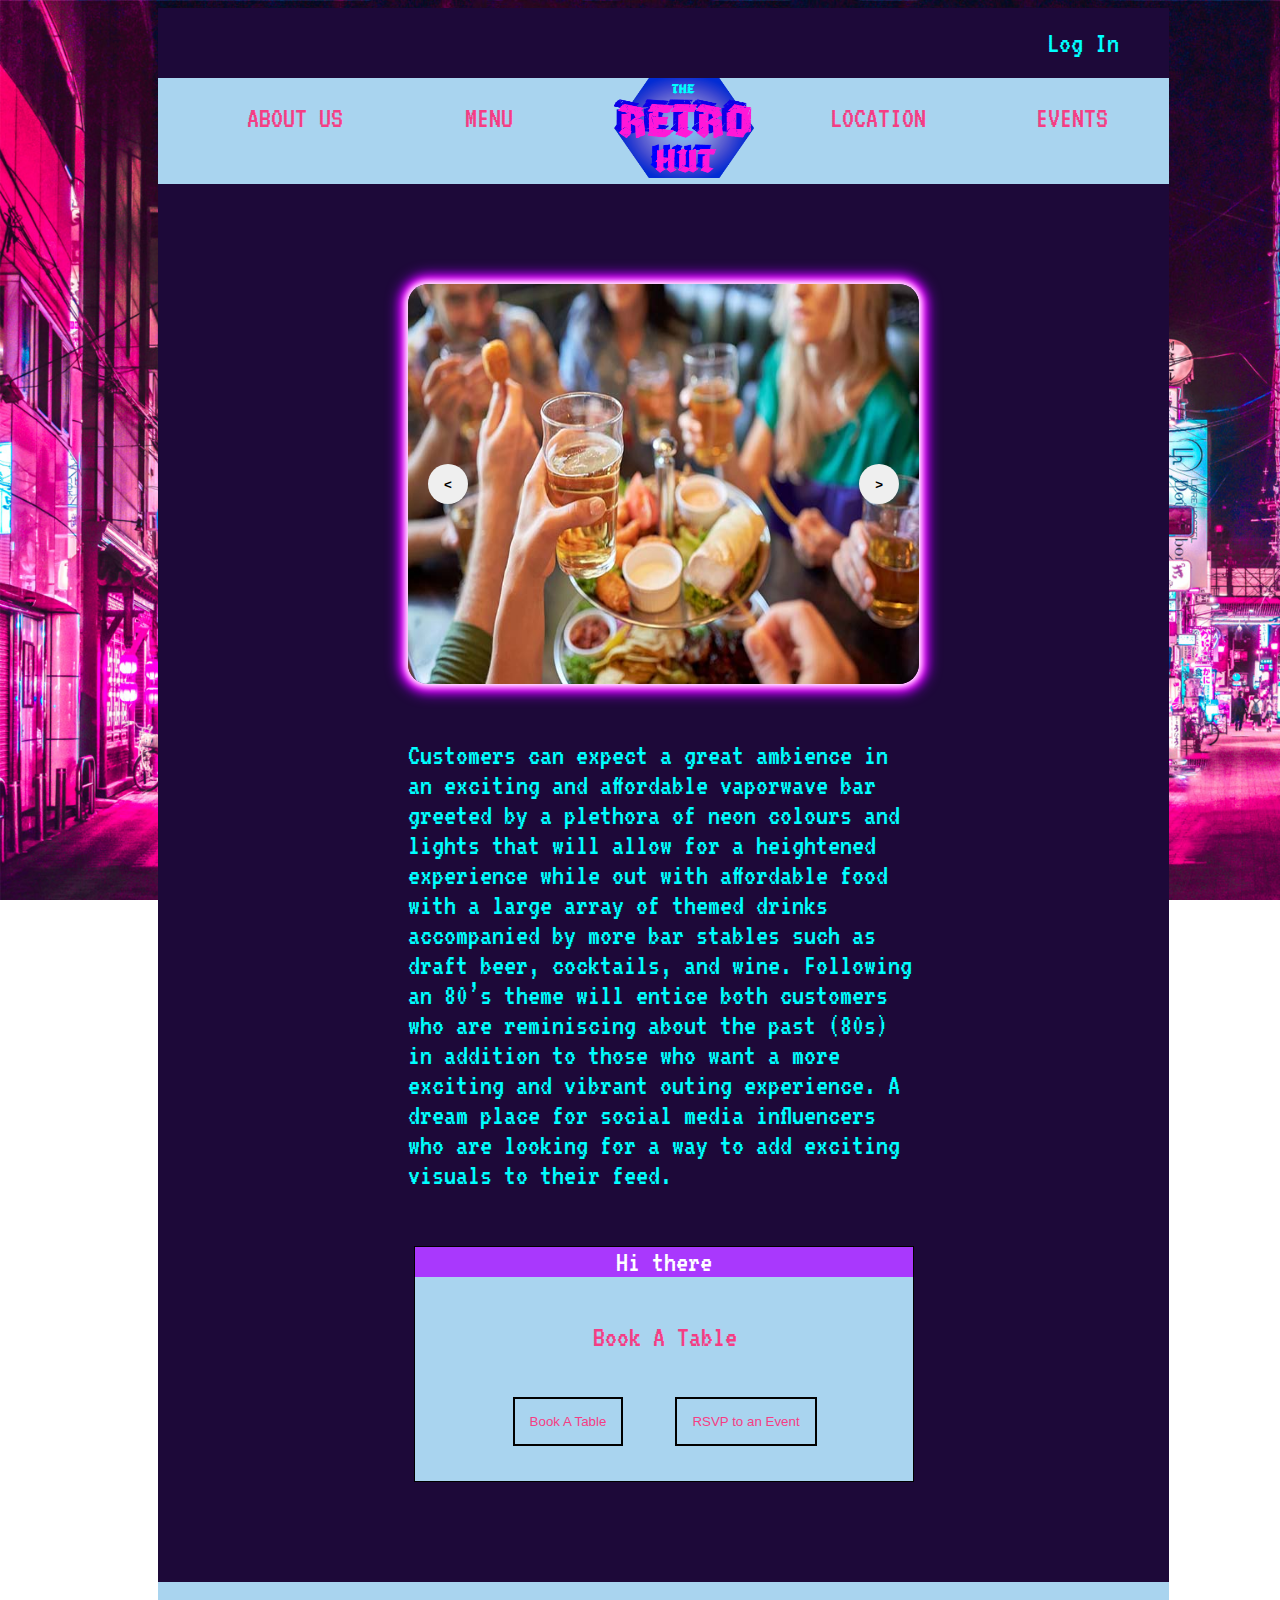
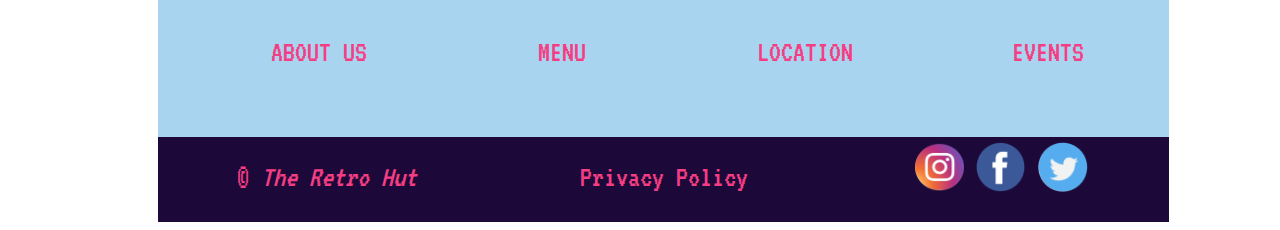
<file: index.html>
<!DOCTYPE html>
<html lang="en">

<head>
    <meta charset="UTF-8">
    <meta name="viewport" content="width=device-width, initial-scale=1.0">
    
    <link rel="stylesheet" type="text/css" href="css/style.css">
    <!--<link If you guys need to add CSS for your particular file you can add it here > -->
    <title>The Retro Hut</title>
</head>

<body>
    <div class="backgroundColor">
    <header class="flexContainer header">
        <!-- <a class="headContainer logoContainer" href="../html/home.html"><img class="logo" src="../image/homePage/logo/finalLogo.png" alt="An image of The Retro Hut logo"></a>
        <h1 class="headContainer">The Retro Hut</h1> -->
        <a class="headContainer login" href="#">Log In</a>
    </header>
    <nav class="nav">
        <ul class="flexContainer flexContainerWithoutMargin">
            <li class="listing navPadding"><a href="html/about.html">ABOUT US</a></li>
            <li class="listing navPadding"><a href="html/foodMenu.html">MENU</a></li>
            <li class="listing"><a class="" href="home.html"><img class="logo" src="image/homePage/logo/big size logo.png" alt="An image of The Retro Hut logo"></a></li>
            <li class="listing navPadding"><a href="html/location.html">LOCATION</a></li>
            <li class="listing navPadding"><a href="html/eventSpecial.html">EVENTS</a></li>
            <!-- Just make sure the Appropriate nav links are hidded based on the page you work -->
        </ul>
    </nav>
    <main class="contentContainer">
        <div class="slideContainer">
            <div class="imageContainer imageContainer--visible">
                <img class="sliderImage" src="image/homePage/imageSlider/bigstock-leisure-food-drinks-people-191392159.jpg">
            </div>
            <div class="imageContainer">
                <img class="sliderImage" src="image/homePage/imageSlider/patrick-tomasso-GXXYkSwndP4-unsplash.jpg">
            </div>
            <div class="imageContainer">
                <img class="sliderImage" src="image/homePage/imageSlider/vinvinvin-bar-and-restaurant-in-Montreal-Canada-main-HERO-CROP (1).jpeg">
            </div>
            <div class="imageContainer">
                <img class="sliderImage" src="image/homePage/imageSlider/interior.jpg">
            </div>
            <div class="sliderAction">
                <button id="btnPrev" aria-label="Previous slide"><</button>
                <button id="btnNext" aria-label="Next slide">></button>
            </div>
        </div>
 
        <div class="pContent homePContent">
            <p>Customers can expect a great ambience in an exciting and affordable vaporwave bar greeted by a plethora of neon colours and lights that will allow for a heightened experience while out with affordable food with a large array of themed drinks accompanied by more bar stables such as draft beer, cocktails, and wine. Following an 80’s theme will entice both customers who are reminiscing about the past (80s) in addition to those who want a more exciting and vibrant outing experience. A dream place for social media influencers who are looking for a way to add exciting visuals to their feed.</p>
        </div>
        
        <div class="outerGridContainer">
            <div class="innerHeadingGridContainer">
                <p>Hi there</p>
            </div>
            <div class="innerContentGridContainer">
                <p class="bookATableHeading">Book A Table</p>
                <div class="bookATableBtn">
                <button class="bookATableButton" onclick="window.location.href='html/reservation.html'"">Book A Table</button>
                <button class="bookATableButton" onclick="window.location.href='html/eventSpecial.html'">RSVP to an Event</button>
            </div>
            </div>
            <!-- <a href="#">Book a Table</a> -->
        </div>
    
    </main>
    <footer class="footerContainer">
        <nav class="columnTag navPadding">
            <ul class="flexContainer">
                <li class="listing"><a href="html/about.html">ABOUT US</a></li>
                <li class="listing"><a href="html/foodMenu.html">MENU</a></li>
                <li class="listing"><a href="html/location.html">LOCATION</a></li>
                <li class="listing"><a href="html/eventSpecial.html">EVENTS</a></li>
                <!-- Just make sure the Appropriate nav links are hidded based on the page you work -->
            </ul>
        </nav>
        <div class="columnTag">
            <!-- <a href="#">Contact</a> -->
            
            <div class="flexContainer">
                <a class="listing copyrightContainer" href="#">&#169; <em>The Retro Hut</em></a>
                <a class="listing privacyContainer" href="#">Privacy Policy</a>
                <div class="listing socialContainer">
                <!-- <a class="listing" href="../html/home.html">Home</a> -->
                <a class="listing" href="#"><img class="socialLink" src="image/template/footer/ig icon.png" alt="An image of Instagram icon"></a>
                <a class="listing" href="#"><img class="socialLink" src="image/template/footer/fb icon.png" alt="An image of Facebook icon"></a>
                <a class="listing" href="#"><img class="socialLink" src="image/template/footer/tw icon.png" alt="An image of Twitter icon"></a>
            </div>
            </div>
        </div>
    </footer>

</div>
    <script src="js/home.js" type="text/javascript"></script>
</body>

</html>
</file>
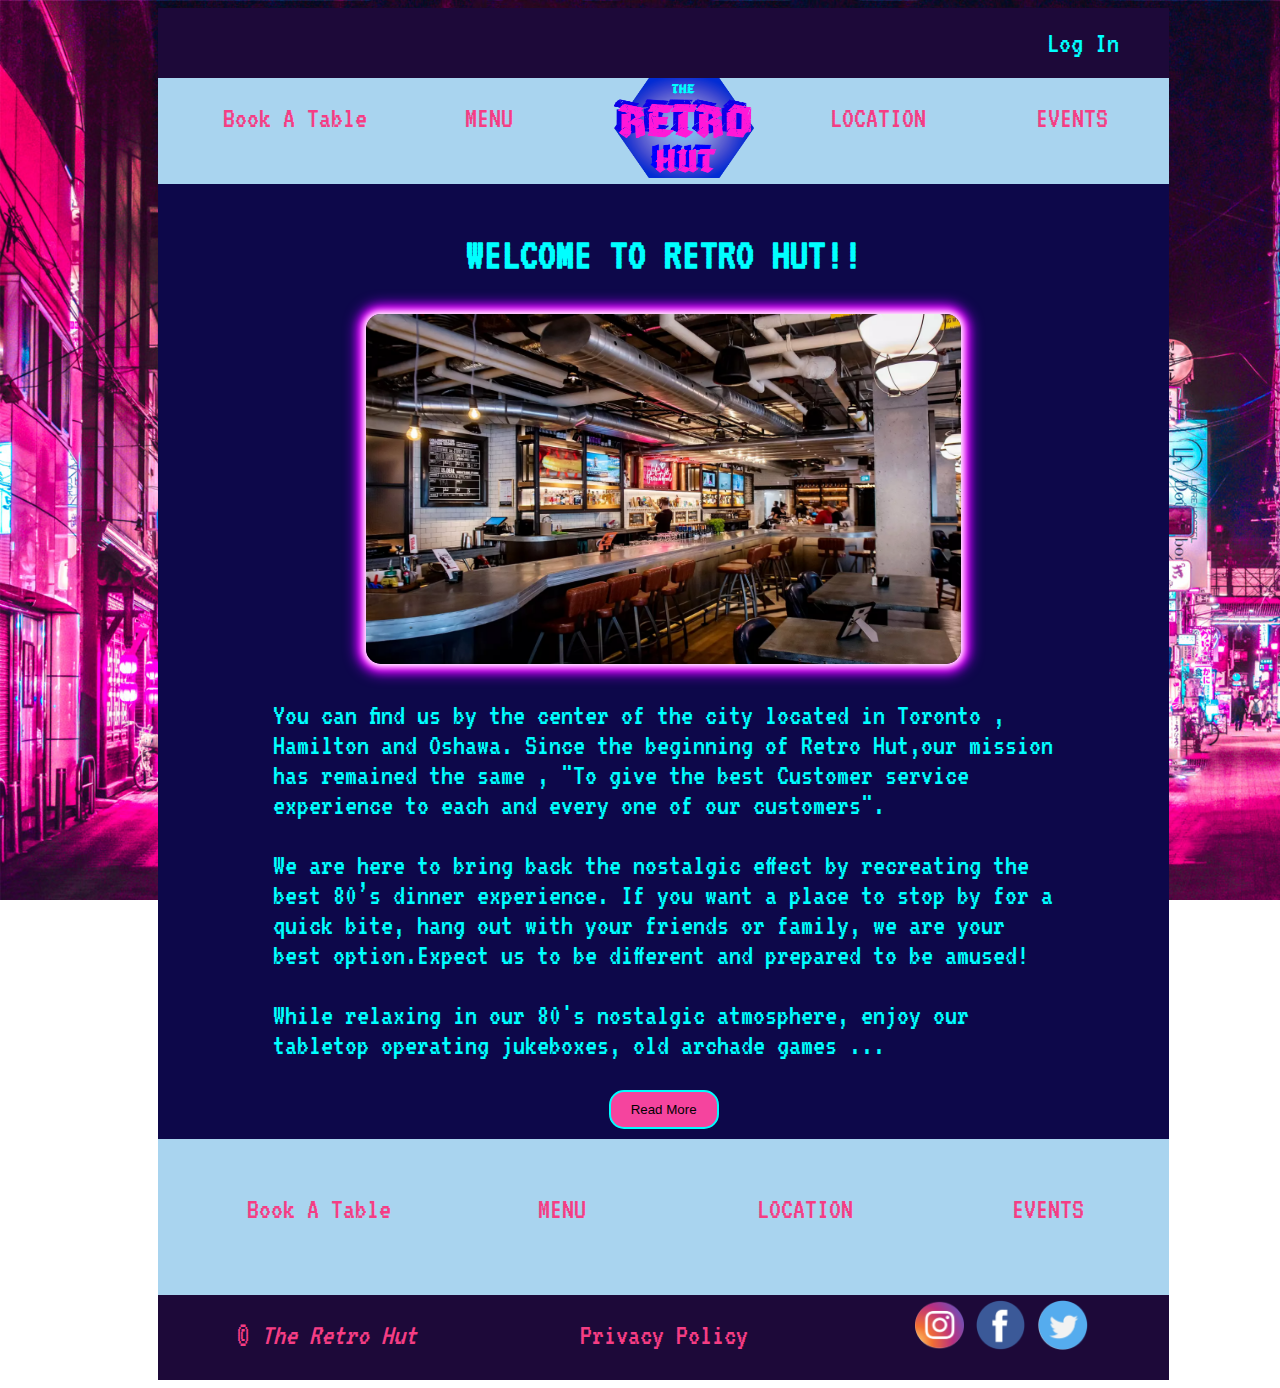
<file: html/about.html>
<!DOCTYPE html>
    <html lang="en">
    
    <head>
        <meta charset="UTF-8">
        <meta name="viewport" content="width=device-width, initial-scale=1.0">
        
        <link rel="stylesheet" type="text/css" href="../css/style.css">
        <link rel="stylesheet" type="text/css" href="../css/about.css">
        <!--<link If you guys need to add CSS for your particular file you can add it here > -->
        <title>The Retro Hut</title>
    </head>
    
    <body>
        <div class="backgroundColor">
        <header class="flexContainer header">
            <!-- <a class="headContainer logoContainer" href="../html/home.html"><img class="logo" src="../image/homePage/logo/finalLogo.png" alt="An image of The Retro Hut logo"></a>
            <h1 class="headContainer">The Retro Hut</h1> -->
            <a class="headContainer login" href="#">Log In</a>
        </header>
        <nav class="nav">
            <ul class="flexContainer flexContainerWithoutMargin">
                <li class="listing navPadding"><a href="../html/reservation.html">Book A Table</a></li>
                <li class="listing navPadding"><a href="../html/foodMenu.html">MENU</a></li>
                <li class="listing"><a class="" href="../index.html"><img class="logo" src="../image/homePage/logo/big size logo.png" alt="An image of The Retro Hut logo"></a></li>
                <li class="listing navPadding"><a href="../html/location.html">LOCATION</a></li>
                <li class="listing navPadding"><a href="../html/eventSpecial.html">EVENTS</a></li>
                <!-- Just make sure the Appropriate nav links are hidded based on the page you work -->
            </ul>
        </nav>
    <main>
        <section>
            <div class="about_us">
            
                <h2>WELCOME TO RETRO HUT!!</h2>
                <img class="about-img" src="../image/about/aboutusimage.png" alt="">
                <div class="contentPara">
                    <p>You can find us by the center of the city located in Toronto , Hamilton and Oshawa. 
                        Since the beginning of Retro Hut,our mission has remained the same , "To give the best Customer service experience to each and every one of our customers".
                    </p>
                    <p>We are here to bring back the nostalgic effect by recreating the best 80’s dinner experience. If you want a place to stop by for a quick bite, hang out with your friends or family, we are your best option.Expect us to be different and prepared to be amused!
                    </p>
                    <p>While relaxing in our 80's nostalgic atmosphere, enjoy our tabletop operating jukeboxes, old archade games <span id="dots">...</span><span id = 'read_more'> suitable for kids and adults, a pool table and some of the most popular old tunes.
                    We will serve you with a new culture where there is always comfort dining and caring service, with a unique experience, all within an affordable price.
                    Our staff is fully dedicated to serve you the best experience each time. All our servings are prepared with great love and passion making each bite exceptionally delicious and flavorful.
                    <br><br>
                    Looking forward to have you visit us. Book your reservation online or walk in. Can't wait to see you all and serve you with an amazing experience.</span>
                    </p>
                </div>  
                <button id="read_more_btn">Read More</button>
            </div>
        </section>   
    </main>
    <footer class="footerContainer">
        <nav class="columnTag navPadding">
            <ul class="flexContainer">
                <li class="listing"><a href="../html/reservation.html">Book A Table</a></li>
                <li class="listing"><a href="../html/foodMenu.html">MENU</a></li>
                <li class="listing"><a href="../html/location.html">LOCATION</a></li>
                <li class="listing"><a href="../html/eventSpecial.html">EVENTS</a></li>
                <!-- Just make sure the Appropriate nav links are hidded based on the page you work -->
            </ul>
        </nav>
        <div class="columnTag">
            <!-- <a href="#">Contact</a> -->
            
            <div class="flexContainer">
                <a class="listing copyrightContainer" href="#">&#169; <em>The Retro Hut</em></a>
                <a class="listing privacyContainer" href="#">Privacy Policy</a>
                <div class="listing socialContainer">
                <!-- <a class="listing" href="../html/home.html">Home</a> -->
                <a class="listing" href="#"><img class="socialLink" src="../image/template/footer/ig icon.png" alt="An image of Instagram icon"></a>
                <a class="listing" href="#"><img class="socialLink" src="../image/template/footer/fb icon.png" alt="An image of Facebook icon"></a>
                <a class="listing" href="#"><img class="socialLink" src="../image/template/footer/tw icon.png" alt="An image of Twitter icon"></a>
            </div>
            </div>
        </div>
    </footer>

</div>
    <!-- <script src="../js/home.js" type="text/javascript"></script> -->
    <script src="../js/about_read_more.js" ></script>  
</body>

</html>
</file>
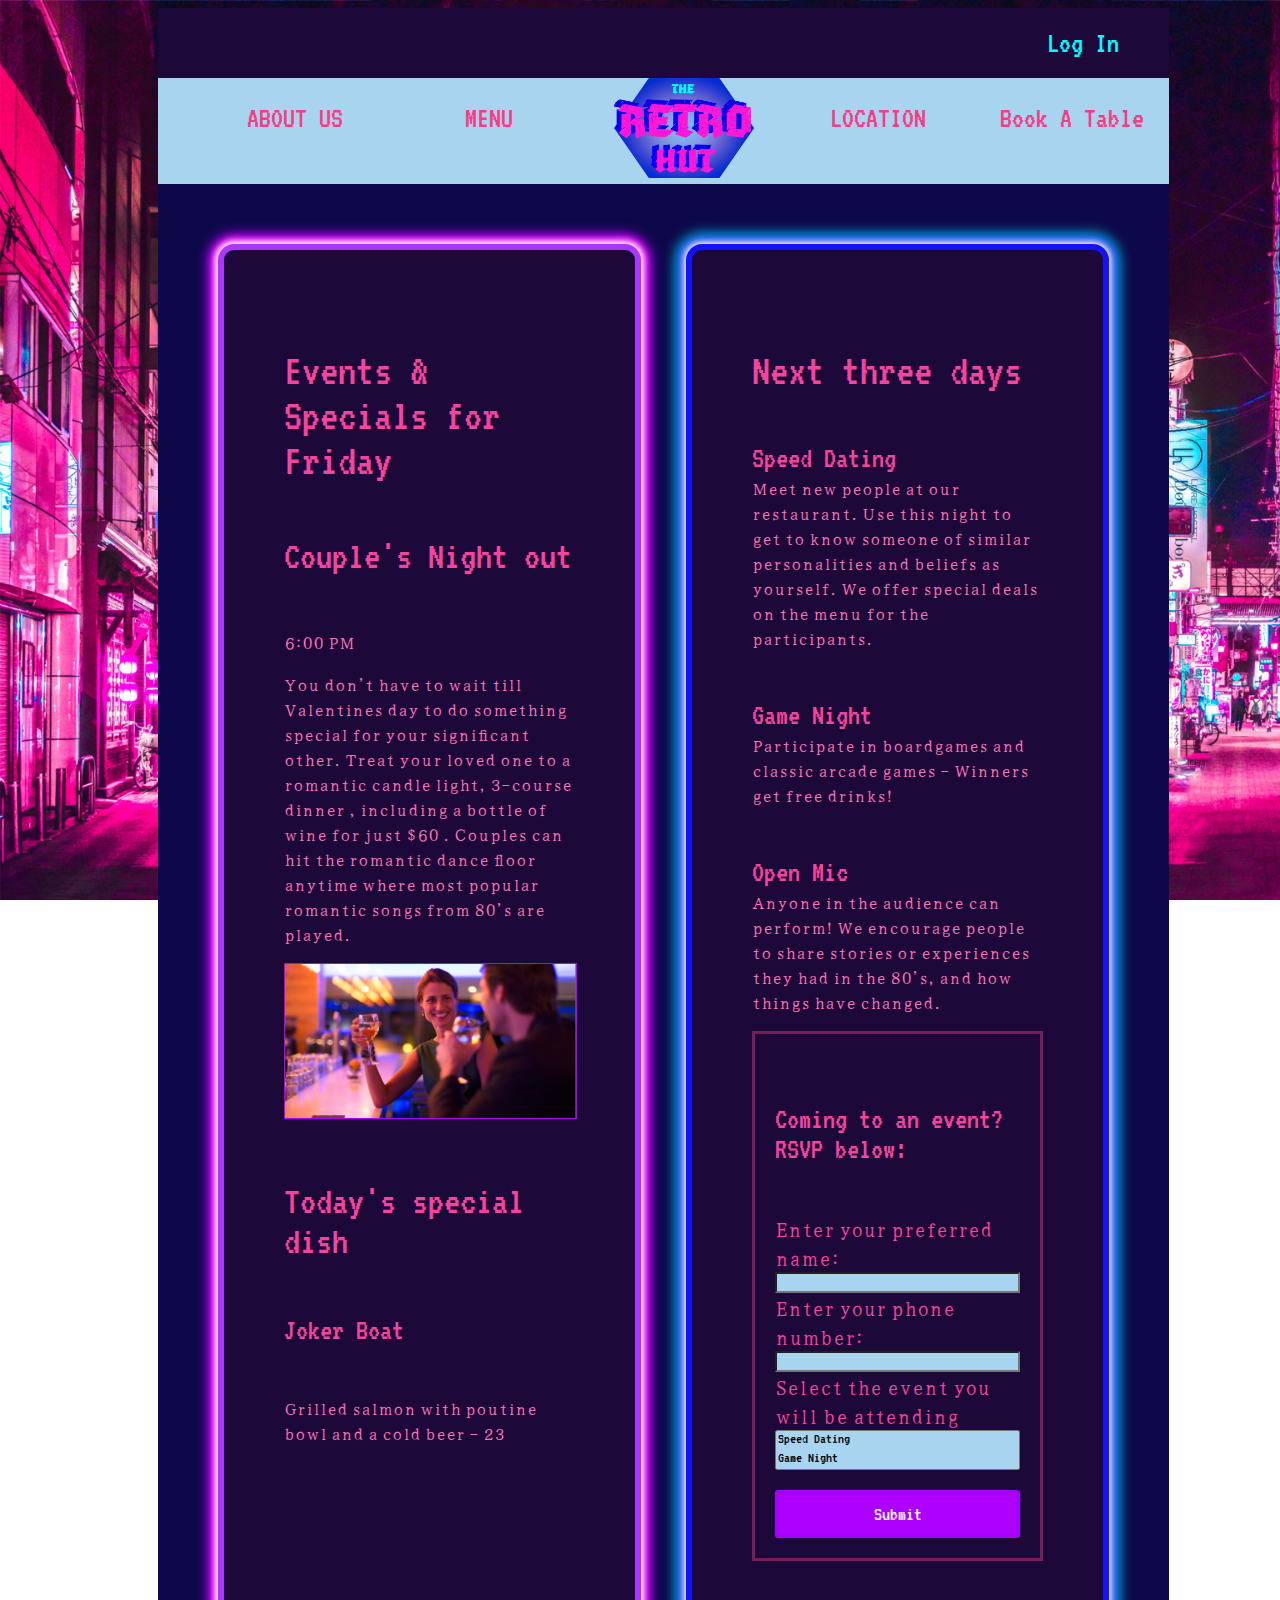
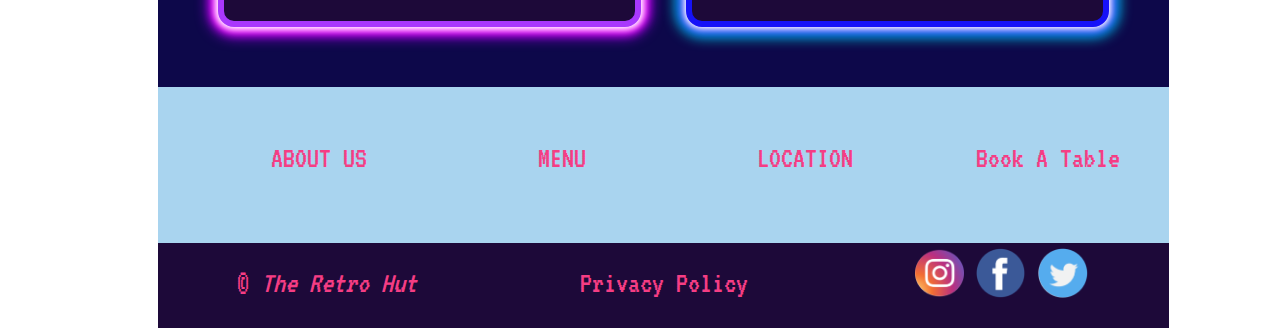
<file: html/eventSpecial.html>
<!DOCTYPE html>
<html lang="en">

<head>
    <meta charset="UTF-8">
    <meta name="viewport" content="width=device-width, initial-scale=1.0">
    <link rel="stylesheet" type="text/css" href="../css/style.css">
    <link rel="stylesheet" type="text/css" href="../css/eventSpecial.css">
    <script src="../js/eventSpecial.js"></script>
    <!--<link If you guys need to add CSS for your particular file you can add it here > -->
    <title>The Retro Hut - Events & Specials</title>
</head>

<body>
    <div class="backgroundColor">
    <header class="flexContainer header">
        <!-- <a class="headContainer logoContainer" href="../html/home.html"><img class="logo" src="../image/homePage/logo/finalLogo.png" alt="An image of The Retro Hut logo"></a>
        <h1 class="headContainer">The Retro Hut</h1> -->
        <a class="headContainer login" href="#">Log In</a>
    </header>
    <nav class="nav">
        <ul class="flexContainer flexContainerWithoutMargin">
            <li class="listing navPadding"><a href="../html/about.html">ABOUT US</a></li>
            <li class="listing navPadding"><a href="../html/foodMenu.html">MENU</a></li>
            <li class="listing"><a class="" href="../index.html"><img class="logo" src="../image/homePage/logo/big size logo.png" alt="An image of The Retro Hut logo"></a></li>
            <li class="listing navPadding"><a href="../html/location.html">LOCATION</a></li>
            <li class="listing navPadding"><a href="../html/reservation.html">Book A Table</a></li>
            <!-- Just make sure the Appropriate nav links are hidded based on the page you work -->
        </ul>
    </nav>
    <main>
        <section id="daily-info">
            <h2 id="event-header">Events and Specials</h2>
            <section id="daily-event">  
                <div>
                    <h4 id="event-title">Event title</h4>
                    <p id="event-time">Event time</p>
                    <p id="event-text">description text for event</p>
                    <img id="event-image" alt="People having fun at the retro hut" src=""> 
                </div>
            </section>
            <section id = "food-special">
                <h4>Today's special dish</h4>
                <h5 id="food-special-header"></h5>
                <p id="food-special-text"></p>
            </section>
        </section>
        <aside id="upcoming-events">
            <section id="event-info">
                <h2>Next three days</h2>
                <div id="event-one">
                    <h5 id="event-one-name" class="event-title">Event name</h5>
                    <p id="event-one-text" class="event-desc">Event description</p>
                </div>
                <div id="event-two">
                    <h5 id="event-two-name" class="event-title">Event name</h5>
                    <p id="event-two-text" class="event-desc">Event description</p>
                </div>
                <div id="event-three">
                    <h5 id="event-three-name" class="event-title"> Event name</h5>
                    <p id="event-three-text" class="event-desc">Event description</p>
                </div>
            </section>
            <form id="event-registration" name="eventReg" action="#" method="POST" class="shown">
                <h5>Coming to an event?  RSVP below: </h5>
                <label for="name">Enter your preferred name: </label>
                <input type="text" id="name" name="name">
                <label for="phone-num">Enter your phone number: </label>
                <input type="tel" id="phone-num" name="phoneNum">
                <label for="event-options"> Select the event you will be attending</label>
                <select id="event-options" name="event_options" size="2">
                    <option class="event-option" id="event-one-option" value="event-1">Event 1</option>
                    <option class="event-option" id="event-two-option" value="event-2">Event 2</option>
                    <option class="event-option" id="event-three-option" value="event-3">Event 3</option>
                </select>
                <input id="rsvp-submit" type="submit">
            </form>
            <div id="rsvp-confirm" class="hidden">
                <h5 id="rsvp-username">Thanks, USERNAME!</h5>
                <p id="rsvp-event"> EVENT NAME</p>
                <p id="rsvp-phone">CONTACT PHONE</p>
            </div>
        </aside>
    </main>
    <footer class="footerContainer">
        <nav class="columnTag navPadding">
            <ul class="flexContainer">
                <li class="listing"><a href="../html/about.html">ABOUT US</a></li>
                <li class="listing"><a href="../html/foodMenu.html">MENU</a></li>
                <li class="listing "><a href="../html/location.html">LOCATION</a></li>
                <li class="listing"><a href="../html/reservation.html">Book A Table</a></li>
                <!-- Just make sure the Appropriate nav links are hidded based on the page you work -->
            </ul>
        </nav>
        <div class="columnTag">
            <!-- <a href="#">Contact</a> -->
            
            <div class="flexContainer">
                <a class="listing copyrightContainer" href="#">&#169; <em>The Retro Hut</em></a>
                <a class="listing privacyContainer" href="#">Privacy Policy</a>
                <div class="listing socialContainer">
                <!-- <a class="listing" href="../html/home.html">Home</a> -->
                <a class="listing" href="#"><img class="socialLink" src="../image/template/footer/ig icon.png" alt="An image of Instagram icon"></a>
                <a class="listing" href="#"><img class="socialLink" src="../image/template/footer/fb icon.png" alt="An image of Facebook icon"></a>
                <a class="listing" href="#"><img class="socialLink" src="../image/template/footer/tw icon.png" alt="An image of Twitter icon"></a>
            </div>
            </div>
        </div>
    </footer>

</div>
    <!-- <script src="../js/home.js" type="text/javascript"></script> -->
</body>

</html>
</file>
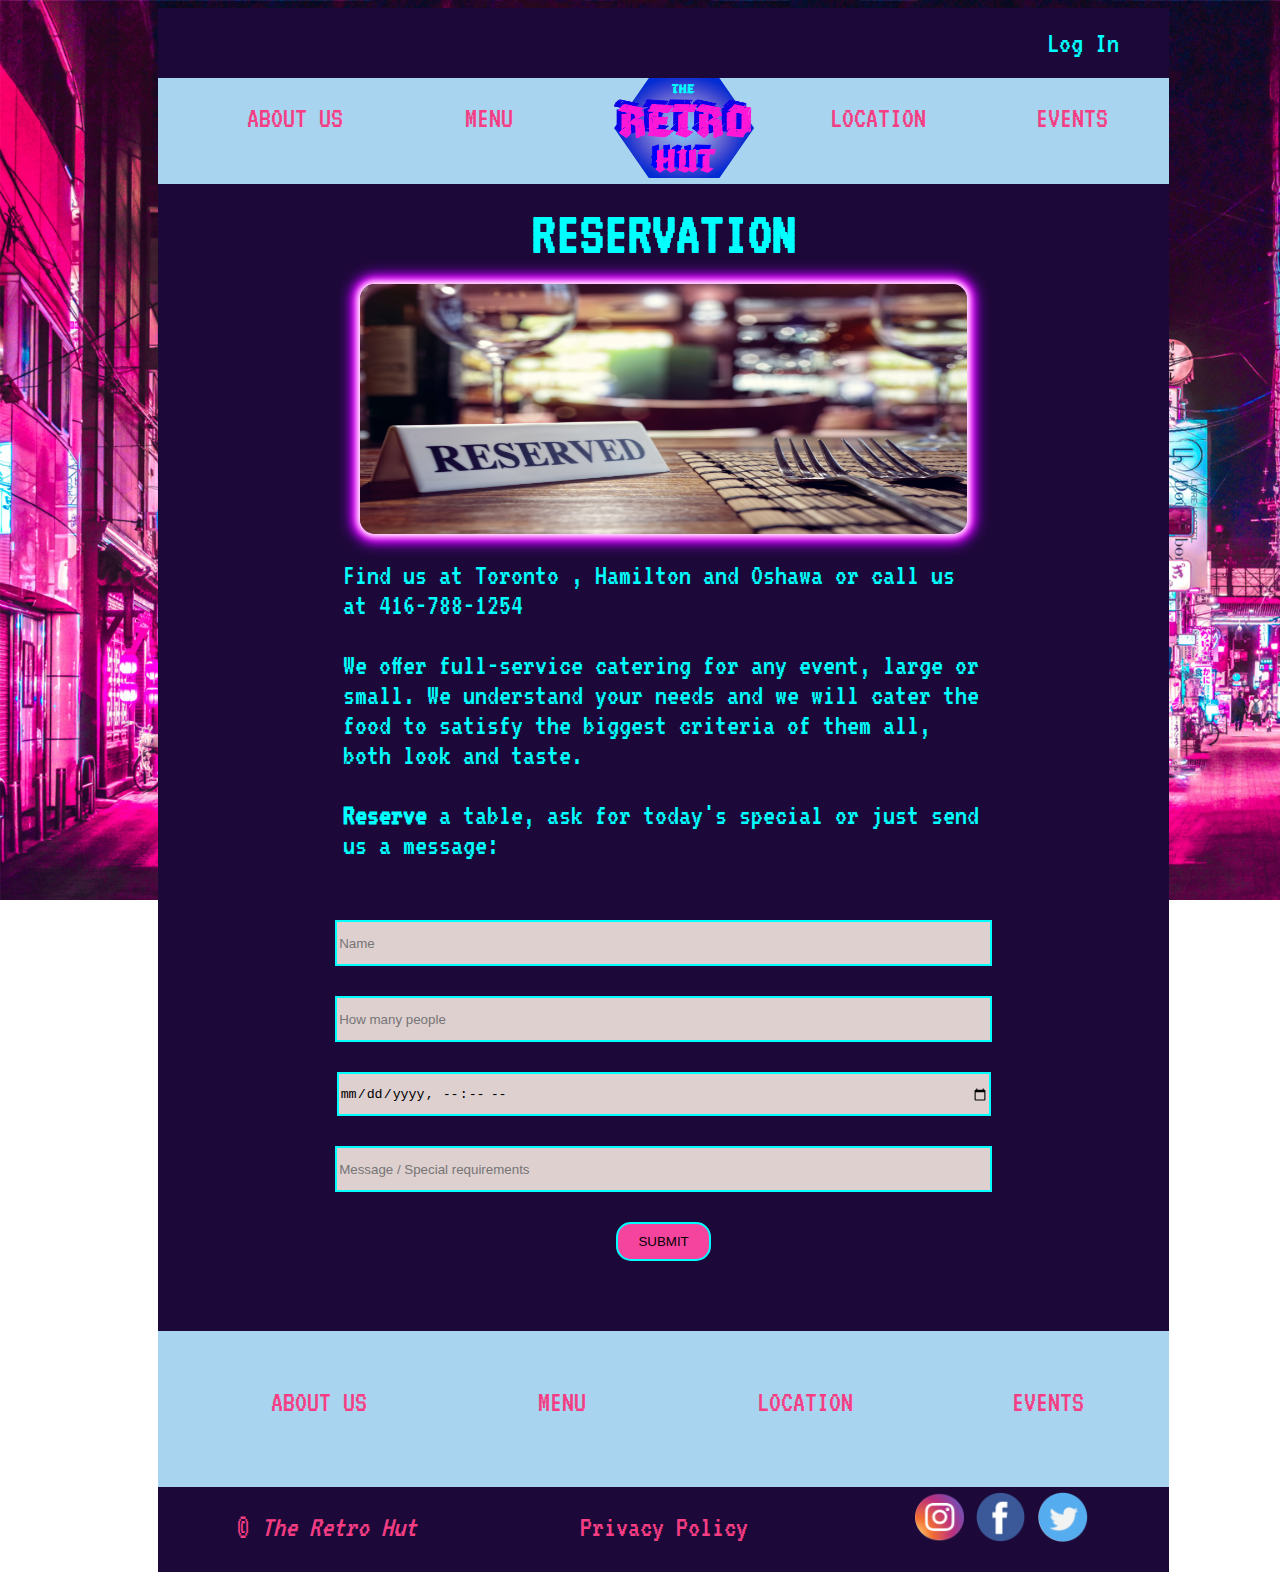
<file: html/reservation.html>
<!DOCTYPE html>
    <html lang="en">
    
    <head>
        <meta charset="UTF-8">
        <meta name="viewport" content="width=device-width, initial-scale=1.0">
        
        <link rel="stylesheet" type="text/css" href="../css/style.css">
        <link rel="stylesheet" type="text/css" href="../css/reservation.css">
        <!--<link If you guys need to add CSS for your particular file you can add it here > -->
        <title>The Retro Hut</title>
    </head>
    
    <body>
        <div class="backgroundColor">
        <header class="flexContainer header">
            <!-- <a class="headContainer logoContainer" href="../html/home.html"><img class="logo" src="../image/homePage/logo/finalLogo.png" alt="An image of The Retro Hut logo"></a>
            <h1 class="headContainer">The Retro Hut</h1> -->
            <a class="headContainer login" href="#">Log In</a>
        </header>
        <nav class="nav">
            <ul class="flexContainer flexContainerWithoutMargin">
                <li class="listing navPadding"><a href="../html/about.html">ABOUT US</a></li>
                <li class="listing navPadding"><a href="../html/foodMenu.html">MENU</a></li>
                <li class="listing"><a class="" href="../index.html"><img class="logo" src="../image/homePage/logo/big size logo.png" alt="An image of The Retro Hut logo"></a></li>
                <li class="listing navPadding"><a href="../html/location.html">LOCATION</a></li>
                <li class="listing navPadding"><a href="../html/eventSpecial.html">EVENTS</a></li>
                <!-- Just make sure the Appropriate nav links are hidded based on the page you work -->
            </ul>
        </nav>
            <main>
                <section>
                <div class="reservation">
                    <!-- reservation -->

                    <h1 class="">RESERVATION</h1>
                    <img class="reservation-img" src="../image/about/booking.png" alt="">
                    <div class="contentPara">
                        <p class="centerPara">Find us at Toronto , Hamilton and Oshawa or call us at 416-788-1254</p>
                        <p>We offer full-service catering for any event, large or small. We understand your needs and we will cater the food to satisfy the biggest criteria of them all, both look and taste.</p>
                        <p class="centerPara"><b>Reserve</b> a table, ask for today's special or just send us a message:</p>
                    </div>

                    <form name="reservationForm" action="/action_page.php" target="_blank" autocomplete="off">
                        <p><label for="Name" class="errMsg"></label><input class="form-input" type="text" placeholder="Name" required name="Name"></p>
                        <p><input class="form-input" type="number" placeholder="How many people" required name="People"></p>
                        <p><input class="form-input" type="datetime-local" placeholder="Date and time" required name="date" value=""></p>
                        <p><input class="form-input" type="text" placeholder="Message / Special requirements" required name="Message"></p>
                        <p><button class="" id="submit" type="submit">SUBMIT</button></p>
                    </form>
                    <p id='success-msg'></p>
                </div>
                </section>
            </main>
            <footer class="footerContainer">
                <nav class="columnTag navPadding">
                    <ul class="flexContainer">
                        <li class="listing"><a href="../html/about.html">ABOUT US</a></li>
                        <li class="listing"><a href="../html/foodMenu.html">MENU</a></li>
                        <li class="listing"><a href="../html/location.html">LOCATION</a></li>
                        <li class="listing"><a href="../html/eventSpecial.html">EVENTS</a></li>
                        <!-- Just make sure the Appropriate nav links are hidded based on the page you work -->
                    </ul>
                </nav>
                <div class="columnTag">
                    <!-- <a href="#">Contact</a> -->
                    
                    <div class="flexContainer">
                        <a class="listing copyrightContainer" href="#">&#169; <em>The Retro Hut</em></a>
                        <a class="listing privacyContainer" href="#">Privacy Policy</a>
                        <div class="listing socialContainer">
                        <!-- <a class="listing" href="../html/home.html">Home</a> -->
                        <a class="listing" href="#"><img class="socialLink" src="../image/template/footer/ig icon.png" alt="An image of Instagram icon"></a>
                        <a class="listing" href="#"><img class="socialLink" src="../image/template/footer/fb icon.png" alt="An image of Facebook icon"></a>
                        <a class="listing" href="#"><img class="socialLink" src="../image/template/footer/tw icon.png" alt="An image of Twitter icon"></a>
                    </div>
                    </div>
                </div>
            </footer>
        
        </div>
            <!-- <script src="../js/home.js" type="text/javascript"></script> -->
            <script src="../js/reservation.js" ></script>  
        </body>
        
        </html>
</file>
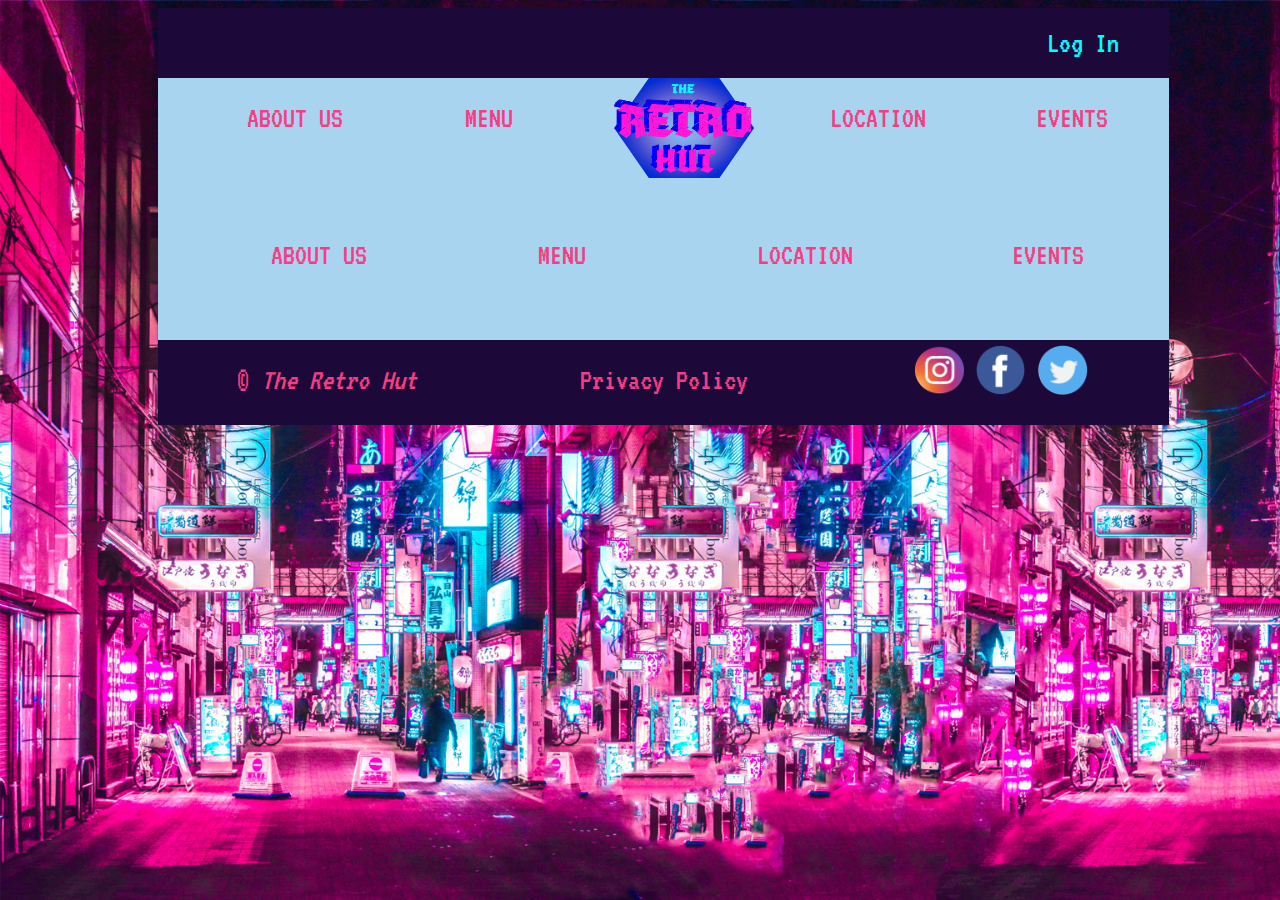
<file: html/template.html>
<!DOCTYPE html>
<html lang="en">

<head>
    <meta charset="UTF-8">
    <meta name="viewport" content="width=device-width, initial-scale=1.0">
    
    <link rel="stylesheet" type="text/css" href="../css/style.css">
    <!--<link If you guys need to add CSS for your particular file you can add it here > -->
    <title>The Retro Hut</title>
</head>

<body>
    <div class="backgroundColor">
    <header class="flexContainer header">
        <!-- <a class="headContainer logoContainer" href="../html/home.html"><img class="logo" src="../image/homePage/logo/finalLogo.png" alt="An image of The Retro Hut logo"></a>
        <h1 class="headContainer">The Retro Hut</h1> -->
        <a class="headContainer login" href="#">Log In</a>
    </header>
    <nav class="nav">
        <ul class="flexContainer flexContainerWithoutMargin">
            <li class="listing navPadding"><a href="#">ABOUT US</a></li>
            <li class="listing navPadding"><a href="#">MENU</a></li>
            <li class="listing"><a class="" href="../index.html"><img class="logo" src="../image/homePage/logo/big size logo.png" alt="An image of The Retro Hut logo"></a></li>
            <li class="listing navPadding"><a href="#">LOCATION</a></li>
            <li class="listing navPadding"><a href="#">EVENTS</a></li>
            <!-- Just make sure the Appropriate nav links are hidded based on the page you work -->
        </ul>
    </nav>
    <main>
        <section>
            <!-- Here you guys can add the body of your particular page -->
        </section>
    </main>
    <footer class="footerContainer">
        <nav class="columnTag navPadding">
            <ul class="flexContainer">
                <li class="listing"><a href="#">ABOUT US</a></li>
                <li class="listing"><a href="#">MENU</a></li>
                <li class="listing"><a href="#">LOCATION</a></li>
                <li class="listing"><a href="#">EVENTS</a></li>
                <!-- Just make sure the Appropriate nav links are hidded based on the page you work -->
            </ul>
        </nav>
        <div class="columnTag">
            <!-- <a href="#">Contact</a> -->
            
            <div class="flexContainer">
                <a class="listing copyrightContainer" href="#">&#169; <em>The Retro Hut</em></a>
                <a class="listing privacyContainer" href="#">Privacy Policy</a>
                <div class="listing socialContainer">
                <!-- <a class="listing" href="../html/home.html">Home</a> -->
                <a class="listing" href="#"><img class="socialLink" src="../image/template/footer/ig icon.png" alt="An image of Instagram icon"></a>
                <a class="listing" href="#"><img class="socialLink" src="../image/template/footer/fb icon.png" alt="An image of Facebook icon"></a>
                <a class="listing" href="#"><img class="socialLink" src="../image/template/footer/tw icon.png" alt="An image of Twitter icon"></a>
            </div>
            </div>
        </div>
    </footer>

</div>
    <script src="../js/home.js" type="text/javascript"></script>
</body>

</html>
</file>
<file: css/style.css>
/* html {
    height: 100%;
    background-color: red;
    padding: 5%;
    padding-right: 7%;
    padding-left: 7%;
}*/

@import url('https://fonts.googleapis.com/css2?family=VT323&display=swap'); 
@import url('https://fonts.googleapis.com/css2?family=Poppins:wght@700&family=Yuji+Syuku&display=swap');

.backgroundColor{
    position: relative;
    top: 0;
    bottom: 0;
    width: 80%;
    /* padding-right: 10%;
    padding-left: 10%; */
    height: 100%;
    background-color: #1D0939;
    text-align: center;
    justify-content: center;
    margin-left: 150px;
}

body{
    background-image: url("../image/template/backgroundImage/Background_2.jpg");
    background-size: cover;
    font-family: 'VT323', monospace;
    font-size: 30px;
    background-attachment: fixed;
}

/*body{
    /* display: grid; */
    /*padding-right: 5%;
    padding-left: 5%;


    /* color: #F53D84;
    background-image: url("../image/template/backgroundImage/");
    background-color: #1D0939;
    z-index: 0;
    position: absolute; */

    /* height: 100%;
    background: linear-gradient(90deg, #FFC0CB 50%, #00FFFF 50%); */

   /* height: 100%;
    background-color: white;
    background-repeat: repeat-y;
    background-size: 50% auto;*/
    /*float: left;
} */

/* .positionContent{
    position: absolute;
    z-index: 1;
    /* width: 100%; */
    /* padding-left: 0;
    padding-right: 0; */
    /*background-color: yellow;
} 

/* classes for template html */
.flexContainer{
    display: flex;
    flex-flow: row wrap;
}

.flexContainerWithoutMargin{
    margin: 0;
}

.headContainer{
    flex: 1 0 0;
    text-align: center;
    justify-content: space-between;
    align-items: center;
    /* align-items: space-around; */
    /* text-decoration: none; */
}

/* .navContainer{
    flex: 4 0 0;
    text-align: center;

} */
a{
    text-decoration: none;
    color: #F53D84;

}

.listing{
    flex:1 0 0;
    text-align: center;
    list-style: none;
    text-align: center;
    justify-content: space-evenly;
    align-items: center;
    top: 0;
    /* text-decoration: none; */
}

/* .listing:hover{
    display: inline;
    background-color: #1612F8;
    border-radius: 100px;
} */

.footerContainer{
    display: flex;
    flex-flow: column wrap;
}

.footerPosition{
    /* position: relative; */
    left: 0;
    right: 0;
    text-align: center;
    justify-content: space-between;
    align-items: center;
    /* height: 10%; */
    padding-top: 1%;
    padding-bottom: 1%;
    background-color: #A9D4EF;
}

.columnTag{
    flex: 1 0 0;
    text-align: center;
    
}

.header{
    /* position: absolute; */
    top: 0;
    left: 0;
    right: 0;
}

.logoContainer{
    /* margin-top: -10px; */
    justify-content: center; 
    margin-left: -200px;
} 

.copyrightContainer{
    text-align: center;  
    padding-top: 25px;
}

.privacyContainer{
    text-align: center;
    padding-top: 25px;
}

.socialContainer{
    text-align: center;
    padding-top: 5px;
}

.logo{
    /* position: absolute; */
    width: 140px;
    height: 100px;   
    /* top: 0; */
    /* top: 4.5%; */  

}

.check{
    padding: 0;
    margin: 0;
    border: 0;
    width: 0;
    height: 0;
}

.socialLink{
    width: 50px;
    height: 50px;
}

.nav{
    /* position: absolute; */
    left: 0;
    right: 0;
    text-align: center;
    justify-content: space-evenly;
    align-items: center;
    /* height: 10%; */
    /* padding-top: 1%;
    padding-bottom: 1%; */
    background-color: #A9D4EF;
}

.navPadding{
    padding-top: 2.5%;
    padding-bottom: 1%; 
    background-color: #A9D4EF;
}

.login{
    text-align: right;
    padding-right: 5%;
    padding-top: 2%;
    padding-bottom: 2%;
    color: #00FFFF;
}



/* Home page classes */

.bookATableContainer{
    text-align: center;
    padding-top: 100px;
    padding-bottom: 100px;
    /* padding-left: 25%;
    padding-right: 25%; */
}

.contentContainer{
    text-align: center;
    padding-left: 250px;
    padding-right: 250px;
    padding-top: 100px;
    padding-bottom: 100px;
    /* border: 1px solid black; */
}

.homePContent{
    padding-top: 5%;
    text-align: left;
}

.locationText{
    text-align: center;
    padding-top: 20px;
    padding-bottom: 20px;
}

.outerGridContainer{
    display: grid;
    grid-template-columns: 500px;
    padding-top: 5%;
    align-items: center;
    justify-content: center;

}

.innerHeadingGridContainer{
    display: grid;
    grid-template-columns: 500px;
    grid-template-rows: 30px;
    background-color: #A938FD;
    align-items: center;
    justify-content: center;
    color: white;
    gap: 0px;
    /* box-shadow:
    0 0 6px 3px #fff,
    0 0 10px 6px #f0f,
    0 0 14px 9px rgb(174, 0, 255); */
    border: black solid 1px;
    border-bottom: none;
    margin-bottom: 0;
    z-index: 100;
}

.innerContentGridContainer{
    display: grid;
    grid-template-columns: 500px;
    grid-template-rows: 100px;
    background-color: #A9D4EF;
    gap: 0px;
    /* box-shadow:
    0 0 6px 3px #fff,
    0 0 10px 6px #f0f,
    0 0 14px 9px rgb(174, 0, 255); */
    border: black solid 1px;
    border-top: none;
    z-index: 100;
}

.bookATableHeading{
    padding-top: 3%;
    color: #F53D84;
}

.bookATableBtn{
    padding-bottom: 3%;
    justify-content: space-evenly;

}

.pContent{
    color: #00FFFF;
}

.bookATableButton{
    padding: 3%; 
    margin: 20px;
    border: solid black 2px;
    color: #F53D84;
    background-color: #A9D4EF;
}

.slideContainer{
    width: auto;
    height: 400px;
    overflow: hidden;
    position: relative;
    border-radius: 20px;
    box-shadow:
    0 0 6px 3px #fff,
    0 0 10px 6px #f0f,
    0 0 14px 9px rgb(174, 0, 255);
}

/* .slideContainer .imageContainer{
    animation: 3s slideContainer infinite;
} */

.imageContainer{
    width: 100%;
    height: 400px;

}

.sliderImage{
    width: 100%;
    height: 400px;

}

.slideContainer .imageContainer, .slideContainer .imageContainer--hidden{
    display: none;
}

.slideContainer .imageContainer--visible{
    display: block;
    animation: fadeVisibility 0.5s;
}

.slideContainer .sliderAction{
    display: flex;
    width: 100%;
    justify-content: space-between;
    position: absolute;
    top: 50%;
    transform: translateY(-50%);
}

.slideContainer .sliderAction button{
    border-radius: 50%;
    border: 0;
    font-weight: bold;
    cursor: pointer;
    width: 40px;
    height: 40px;
}

/* .slideContainer .sliderAction button{
    margin: 0 20px;
} */

.slideContainer .sliderAction button#btnPrev{
    margin-left: 20px;
}

.slideContainer .sliderAction button#btnNext{
    margin-right: 20px;
}

@keyframes fadeVisibility {
    0% {
      opacity: 0;
    }
    100% {
      opacity: 1;
      transform: opacity linear;
    }
  }

/* Location page classes */

.location{
    width: 250px;
    height: 250px;
    border: 1px solid #1D0939;
}

.location img {
    width: 100%;
    height: 100%;
    object-fit: cover;
    overflow: hidden;
}

.locationContainer{
    flex: 1 0 0;
    text-align: center;
    justify-content: space-around;
    align-items: center;
    margin: 10px;
    border-radius: 20px;
    box-shadow:
    0 0 6px 3px #fff,
    0 0 10px 6px #f0f,
    0 0 14px 9px rgb(174, 0, 255);
    /* align-items: space-around; */
    /* text-decoration: none; */
}

.locationContentContainer{
    text-align: center;
    padding-left: 100px;
    padding-right: 100px;  
    padding-top: 100px;
    padding-bottom: 100px;  
}




/* .login{
    align-items: space-around;
} */
</file>
<file: css/about.css>
/* --------------------ABOUT US -------------------------- */


#read_more {
    display: none;
}
#read_more_btn {
    background: #F5449E;
    padding: 10px 20px;
    border:solid 2px #00FFFF ;
    border-radius: 15px;
}

#read_more_btn:hover {
    background-color: #1612F8;
    color: white;
}
.about_us {
    padding: 10px;
    background-color: #0D084A;
}
.about_us  > h2 {
    color: #00FFFF;
}

.contentPara > p {
    color: #00FFFF;
}
.about-img {
    width: 60%;
    height: 350px;
    border-radius: 15px;
    box-shadow:
    0 0 6px 3px #fff,
    0 0 10px 6px #f0f,
    0 0 14px 9px rgb(174, 0, 255);
}
.contentPara {
    margin: 0 60px;
    padding: 0 45px;
    text-align: left;
}
/* ------------------------------------------------------- */
</file>
<file: css/eventSpecial.css>
@import url('https://fonts.googleapis.com/css2?family=VT323&display=swap');
@import url('https://fonts.googleapis.com/css2?family=Poppins:wght@700&family=Yuji+Syuku&display=swap');

main{
    display: flex;
    justify-content:space-around;
    padding: 2em;
    font-family:'Yuji Syuku', serif;
    color: #F5449E;
    background-color: #0D084A;
    /* background-image: url("../image/retro-sunset.png");
    background-attachment: fixed;
    background-repeat: no-repeat;
    background-size: cover; */
}


#daily-info{
    width: 50%;
    height: auto;
    text-align: left;
    border: 6px solid #A938FD;
    -webkit-border-radius: 16px;
    -moz-border-radius: 16px;
    border-radius: 16px;
    padding: 2em;
    background-color: #1D0939;
    margin-right: 1.5em;
    box-shadow:
    0 0 6px 3px #fff,  
    0 0 10px 6px #f0f,
    0 0 14px 9px rgb(174, 0, 255); 
}

h2{
    font-size: 45px;
    font-family: "VT323", monospace;
    font-weight: lighter;
}

h4{
    font-size: 40px;
    font-family: "VT323", monospace;
    font-weight: lighter;
}

h5{
    font-size: 30px;
    font-family: "VT323", monospace;
    font-weight: lighter;
}

p{
    font-size: 17px;
    color: #fa73b9
}

#upcoming-events{
    width: 50%;
    height: auto;
    text-align: left;
    border: 6px solid #1612F8;   
    -webkit-border-radius: 16px;
    -moz-border-radius: 16px;
    border-radius: 16px;
    padding: 2em;
    background-color: #1D0939;
    box-shadow:
    0 0 6px 3px #fff,  
    0 0 10px 6px rgb(17, 0, 255), 
    0 0 14px 9px #0ff; 
}
.event-title{
    margin-bottom: 2px;
}
.event-desc{
    margin-top: 0;
}

#event-registration{
    display: flex; 
    flex-direction: column;
    border: 3px solid #781E56;
    padding: 1em;
    max-width: 300px;
    height: auto;
    margin: 0 auto;
    font-size: 20px;
}

#event-registration.hidden{
    display: none;
}

#rsvp-submit{
    font-family: "VT323", monospace;
    color: white;
    font-size: 20px;
    background-color:rgb(174, 0, 255);
    border: 4px solid rgb(162, 0, 255);
    border-radius: 3px;

    /* box-shadow:
    0 0 6px 3px #fff,  
    0 0 10px 6px rgb(234, 0, 255), 
    0 0 14px 9px rgb(162, 0, 255); */
    padding: 0.5em;
    margin-top: 1em;
}

#rsvp-submit:hover{
    border: 4px solid #fa73b9;
    color: rgb(0, 217, 255);
    cursor: pointer;
}

#rsvp-confirm.shown{
    display: flex;
    flex-direction: column;
    border: 3px solid #781E56;
    padding: 1em;
    max-width: 300px;
    height: auto;
    margin: 0 auto;
}

#rsvp-event{
    color: rgb(0, 217, 255);
}

.hidden{
    display: none;
}

.event-option{
    font-family: "VT323", monospace;
    font-size: 15px;
}

#event-image{
    max-width: 100%;
    height: auto;
    border: 1px solid rgb(174, 0, 255);
}

#name,#phone-num,#event-options{
    background-color: #A9D4EF;
}

/* M E D I A      Q U E R I E S*/
@media screen and (max-width: 768px){
    main{
        flex-direction: column;
    }
}
</file>
<file: css/reservation.css>
/* --------------- Reservations -----------------------------*/

.reservation  h1, p {
    color: #00FFFF;
    padding : 10px;
    margin:  10px 70px;
}
.reservation form {
    text-align: center;
    padding: 20px 20px 10px 20px;
}
.reservation .form-input {
    /* width: 700px; */
    width: 80%;
    height: 40px;
    border: solid 2px #00FFFF;
    background-color: #dfd0d0; /* rgb(223, 208, 208)*/
   
    /* box-shadow: 0px 0px 15px  #F5449E; */
}

.reservation .form-input:focus { 
    outline:none;
    box-shadow:0 0 20px #F5449E;
}


.reservation #submit {
    background: #F5449E;
    padding: 10px 20px;
    border:solid 2px #00FFFF ;
    border-radius: 15px;
}
.reservation #submit:hover {
    background-color: #1612F8;
    color: white;
}
.reservation #success-msg {
    font-weight: bold;
    font-size: 30px;
    padding-bottom: 10px;
    color: #00FFFF;
    
}
.reservation-img {
    width: 60%;
    height: 250px;
    border-radius: 15px;
    box-shadow:
    0 0 6px 3px #fff,
    0 0 10px 6px #f0f,
    0 0 14px 9px rgb(174, 0, 255);
}

.contentPara {
    margin: 0 60px;
    padding: 0 45px;
    text-align: left;
}


.reservation .error {
    border: 3px solid red;
}
/* ------------------------------------------------ */
</file>
